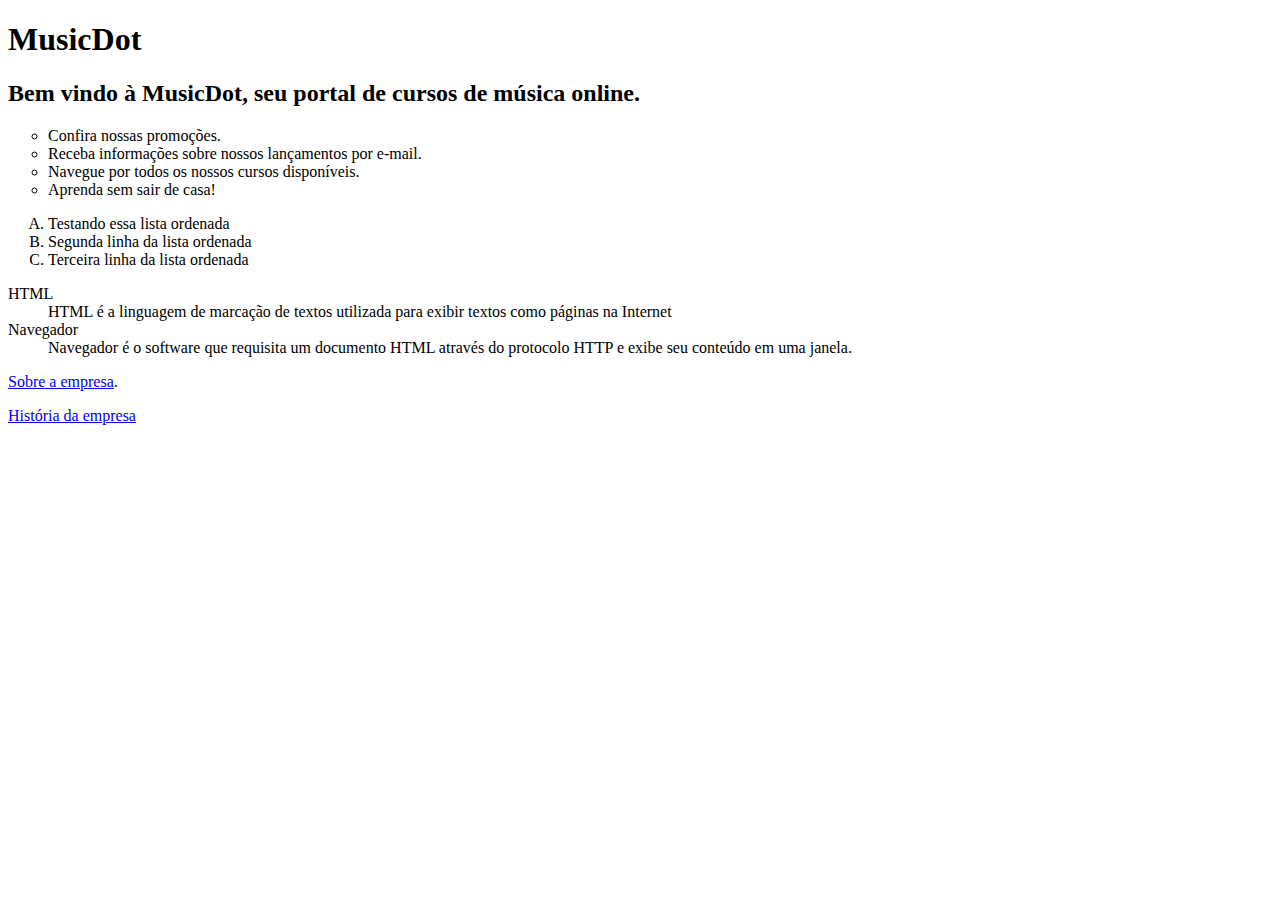
<file: index.html>
<!DOCTYPE html>
<html lang="pt-br">
<head>
    <meta charset="UTF-8">
    <title>MusicDot</title>
    <link href="img/favicon.ico" rel="icon">
    <link rel="stylesheet" href="index.css">

</head>
<body>
    <h1>MusicDot</h1>

    <h2>Bem vindo à MusicDot, seu portal de cursos de música online.</h2>

    <ul>
        <li>Confira nossas promoções.</li>
        <li>Receba informações sobre nossos lançamentos por e-mail.</li>
        <li>Navegue por todos os nossos cursos disponíveis.</li>
        <li>Aprenda sem sair de casa!</li>
    </ul>

    <ol>
        <li>Testando essa lista ordenada</li>
        <li>Segunda linha da lista ordenada</li>
        <li>Terceira linha da lista ordenada</li>
    </ol>

    <dl>
        <dt>HTML</dt>
            <dd>HTML é a linguagem de marcação de textos utilizada para exibir textos como páginas na Internet</dd>

        <dt>Navegador</dt>
            <dd>Navegador é o software que requisita um documento HTML através do protocolo HTTP e exibe seu conteúdo em uma janela.</dd>
    </dl>

    <p><a href="sobre.html">Sobre a empresa</a>.</p>

    <p><a href="file:///C:/Users/48965086884/Desktop/projeto/begin/sobre.html#info">História da empresa</a></p>
    
</body>
</html>
</file>
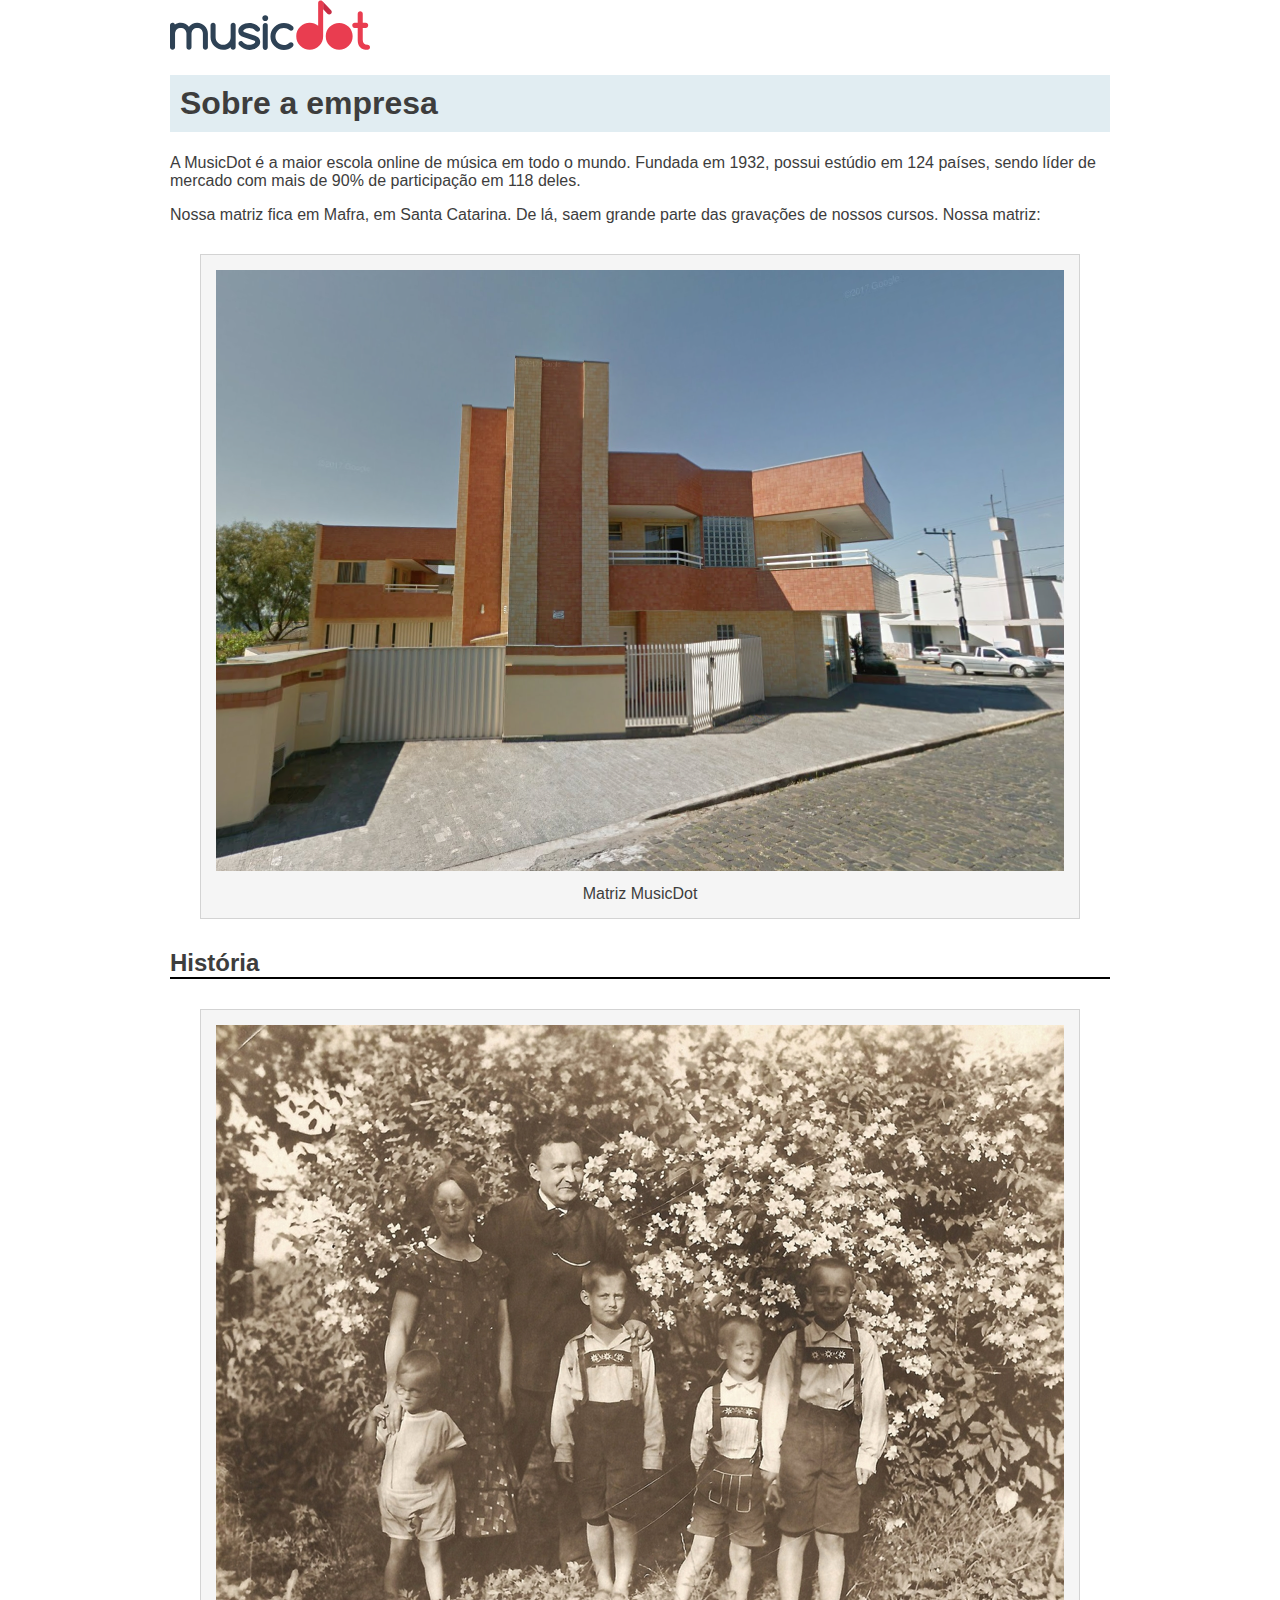
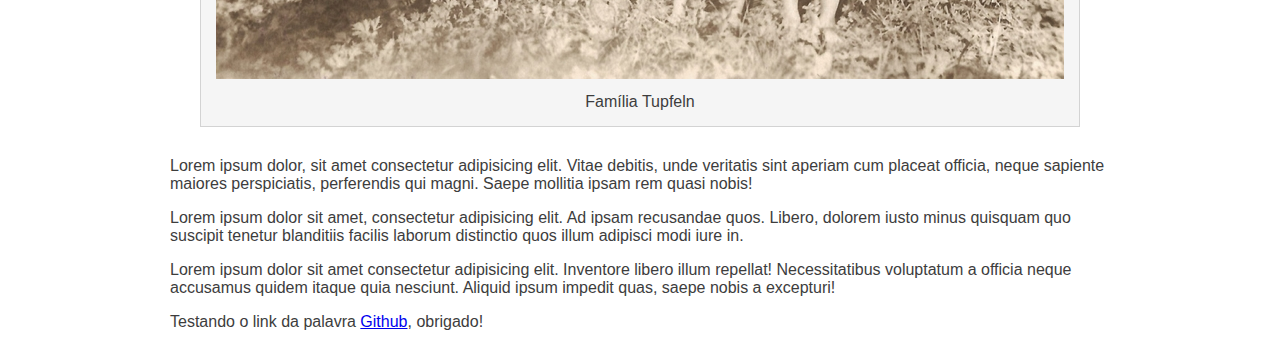
<file: atividade1.html>
<!DOCTYPE html>
<html lang="pt-br">
<head>
    <meta charset="UTF-8">
    <title>MusicDot | Sobre a empresa</title>
    <link rel="stylesheet" href="atividade1.css">
    <link href="img/favicon.ico" rel="icon">
</head>
<body>

    <img src="img/logo.svg" alt="MusicDot">

    <h1>Sobre a empresa</h1>

        <p>
            A MusicDot é a maior escola online de música em todo o mundo.
            Fundada em 1932, possui estúdio em 124 países, sendo líder de mercado com mais de 90% de participação em 118 deles.
        </p>

        <p>
            Nossa matriz fica em Mafra, em Santa Catarina. De lá, saem grande parte das gravações de nossos cursos. Nossa matriz:
        </p>

    <figure>
        <img src="img/matriz-musicdot.png" alt="Matriz MusicDot">
        <figcaption>Matriz MusicDot</figcaption>   
    </figure>

    <h2>História</h2>

    <figure>
        <img src="img/familia-tupfeln.jpg" alt="Familia Tupfeln">
        <figcaption>Família Tupfeln</figcaption>
    </figure>

        <p>
            Lorem ipsum dolor, sit amet consectetur adipisicing elit. Vitae debitis, unde veritatis sint aperiam cum placeat officia, neque sapiente maiores perspiciatis, perferendis qui magni. Saepe mollitia ipsam rem quasi nobis!
        </p>

        <p>
            Lorem ipsum dolor sit amet, consectetur adipisicing elit. Ad ipsam recusandae quos. Libero, dolorem iusto minus quisquam quo suscipit tenetur blanditiis facilis laborum distinctio quos illum adipisci modi iure in.
        </p>

        <p>
            Lorem ipsum dolor sit amet consectetur adipisicing elit. Inventore libero illum repellat! Necessitatibus voluptatum a officia neque accusamus quidem itaque quia nesciunt. Aliquid ipsum impedit quas, saepe nobis a excepturi!
        </p>

        <p>
            Testando o link da palavra <a href="https://github.com/aquinoxt" target="_blank">Github</a>, obrigado!
        </p>
    
</body>
</html>
</file>
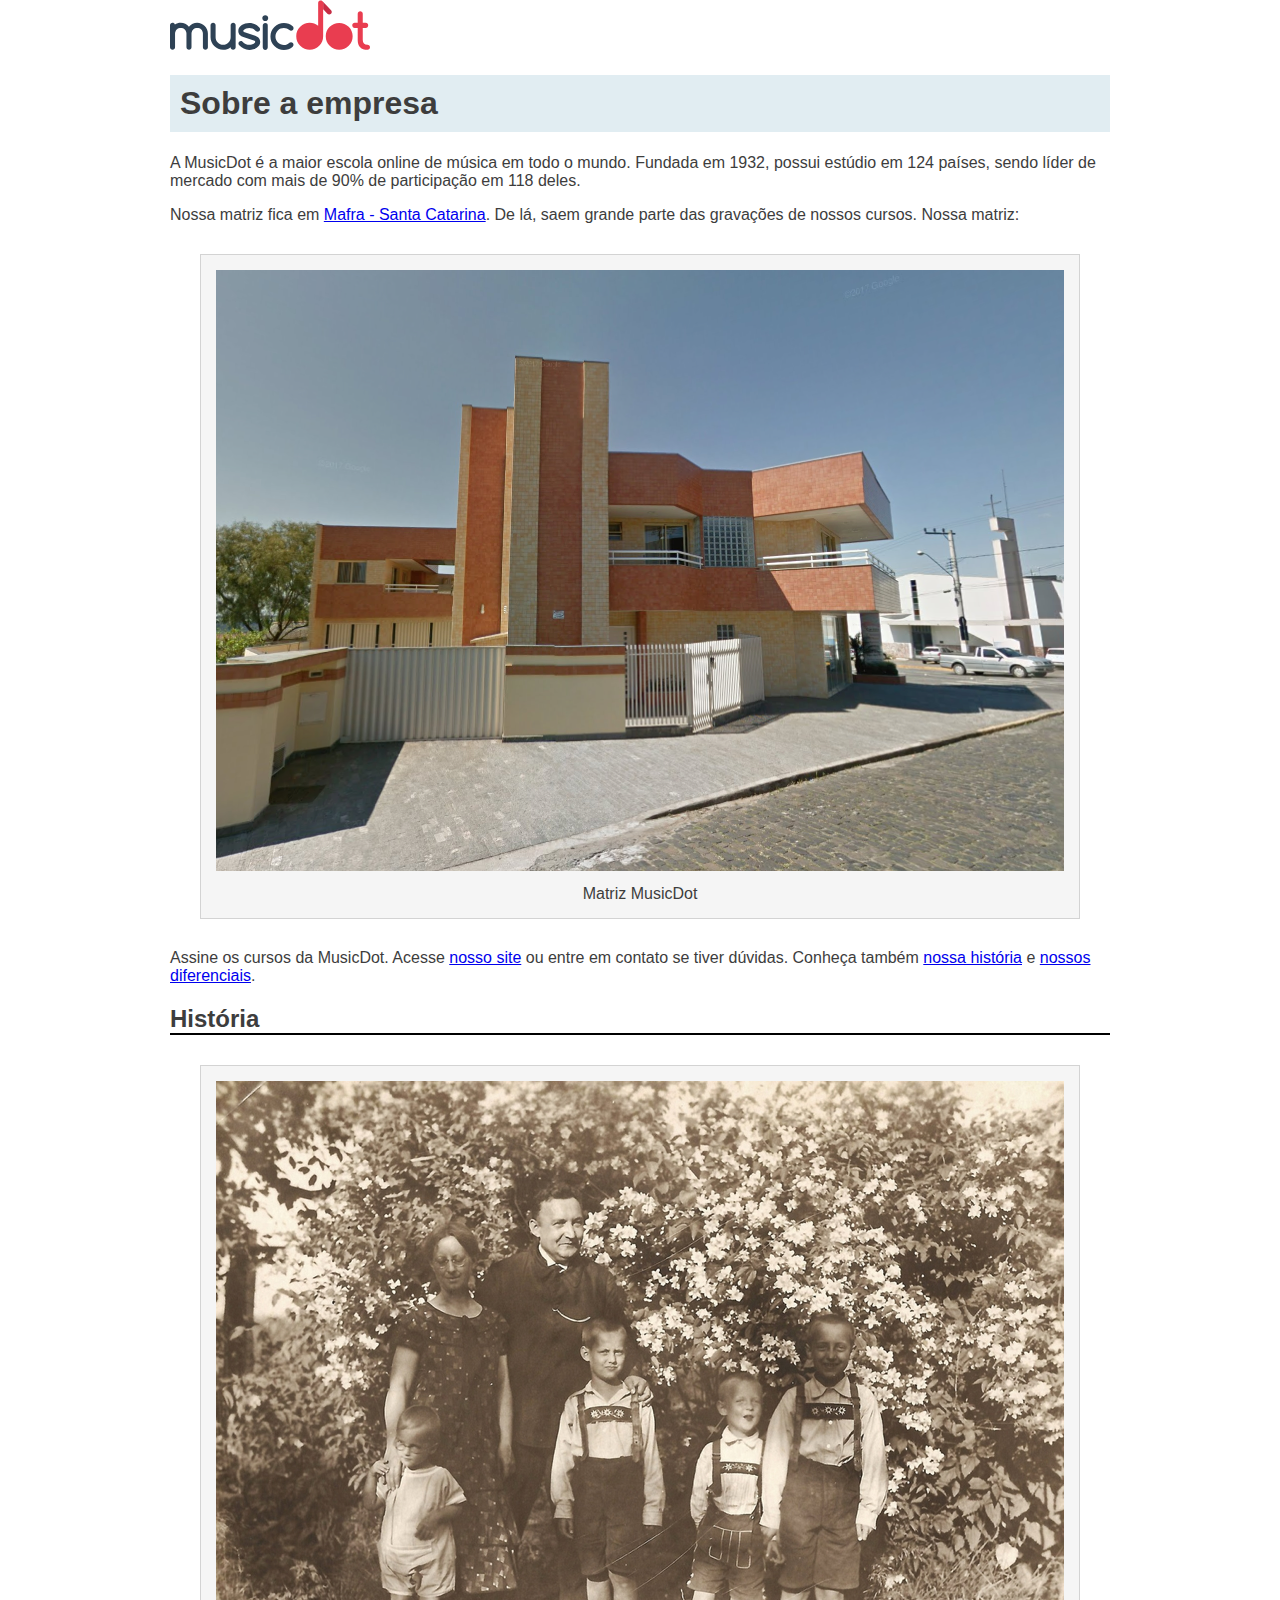
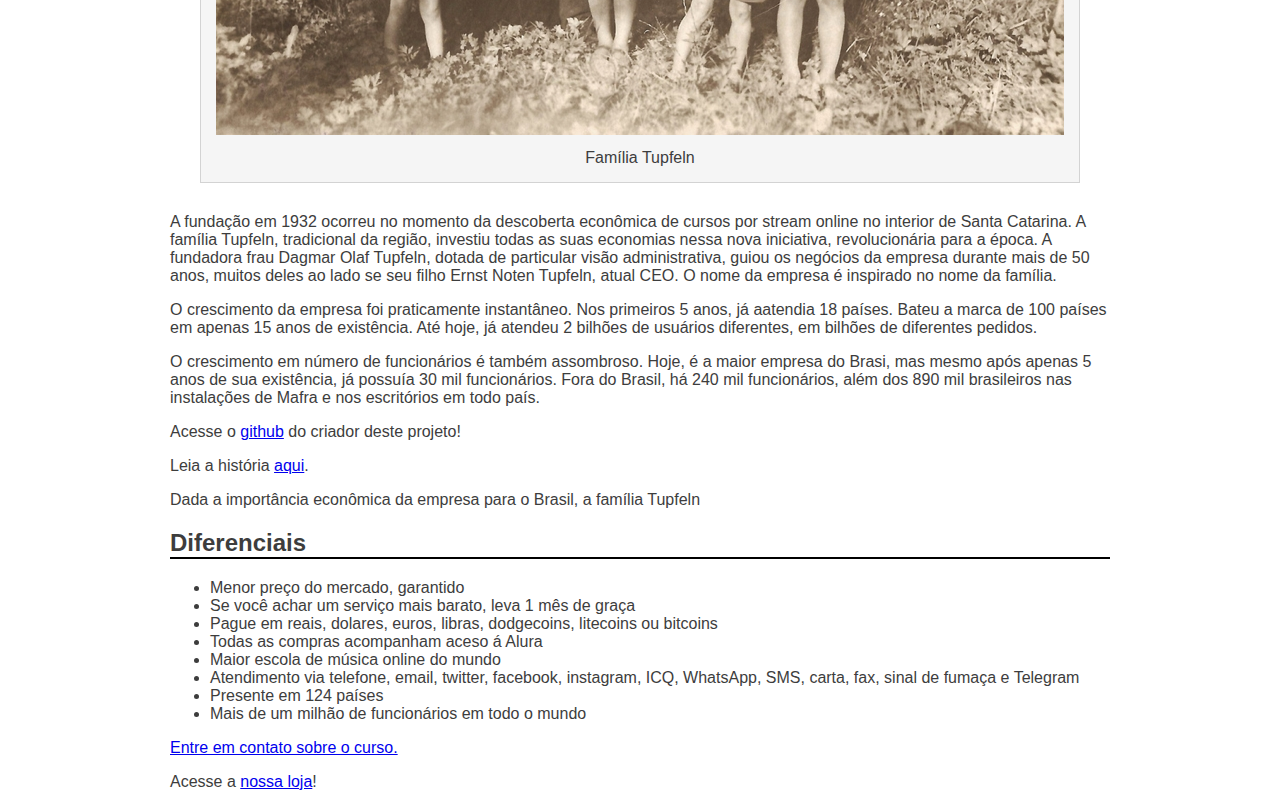
<file: sobre.html>
<!DOCTYPE html>
<html lang="pt-br">
<head>
    <meta charset="UTF-8">
    <title>MusicDot | Sobre a empresa</title>
    <link rel="stylesheet" href="sobre.css">
    <link href="img/favicon.ico" rel="icon">
</head>
<body>

    <img src="img/logo.svg" alt="MusicDot">

    <h1>Sobre a empresa</h1>

        <p>
            A MusicDot é a maior escola online de música em todo o mundo.
            Fundada em 1932, possui estúdio em 124 países, sendo líder de mercado com mais de 90% de participação em 118 deles.
        </p>

        <p>
            Nossa matriz fica em <a href="https://www.google.com.br/maps?q=190,GabrielDequech,Mafra,SC" target="_blank">Mafra - Santa Catarina</a>. De lá, saem grande parte das gravações de nossos cursos. Nossa matriz:
        </p>

    <figure>
        <img src="img/matriz-musicdot.png" alt="Matriz MusicDot">
        <figcaption>Matriz MusicDot</figcaption>   
    </figure>

        <p>
            Assine os cursos da MusicDot. Acesse <a href="index.html">nosso site</a> ou entre em contato se tiver dúvidas. Conheça também <a href="#info">nossa história</a> e <a href="#dife">nossos diferenciais</a>.
        </p>

    <h2 id="info">História</h2>

    <figure>
        <img src="img/familia-tupfeln.jpg" alt="Familia Tupfeln">
        <figcaption>Família Tupfeln</figcaption>
    </figure>

        <p>
            A fundação em 1932 ocorreu no momento da descoberta econômica de cursos por stream online no interior de Santa Catarina. A família Tupfeln, tradicional da região, investiu todas as suas economias nessa nova iniciativa, revolucionária para a época. A fundadora frau Dagmar Olaf Tupfeln, dotada de particular visão administrativa, guiou os negócios da empresa durante mais de 50 anos, muitos deles ao lado se seu filho Ernst Noten Tupfeln, atual CEO. O nome da empresa é inspirado no nome da família.
        </p>

        <p>
            O crescimento da empresa foi praticamente instantâneo. Nos primeiros 5 anos, já aatendia 18 países. Bateu a marca de 100 países em apenas 15 anos de existência. Até hoje, já atendeu 2 bilhões de usuários diferentes, em bilhões de diferentes pedidos.
        </p>

        <p>
            O crescimento em número de funcionários é também assombroso. Hoje, é a maior empresa do Brasi, mas mesmo após apenas 5 anos de sua existência, já possuía 30 mil funcionários. Fora do Brasil, há 240 mil funcionários, além dos 890 mil brasileiros nas instalações de Mafra e nos escritórios em todo país.
        </p>

        <p>
            Acesse o <a href="https://github.com/aquinoxt" target="_blank">github</a> do criador deste projeto!
        </p>

        <p>
            Leia a história <a href="#info">aqui</a>.
        </p>

        <p>
            Dada a importância econômica da empresa para o Brasil, a família Tupfeln
        </p>

    <h2 id="dife">Diferenciais</h2>

        <ul>
            <li>Menor preço do mercado, garantido</li>
            <li>Se você achar um serviço mais barato, leva 1 mês de graça</li>
            <li>Pague em reais, dolares, euros, libras, dodgecoins, litecoins ou bitcoins</li>
            <li>Todas as compras acompanham aceso á Alura</li>
            <li>Maior escola de música online do mundo</li>
            <li>Atendimento via telefone, email, twitter, facebook, instagram, ICQ, WhatsApp, SMS, carta, fax, sinal de fumaça e Telegram</li>
            <li>Presente em 124 países</li>
            <li>Mais de um milhão de funcionários em todo o mundo</li>
        </ul>
        
        <a href="https://www.caelum.com.br/" target="_blank">Entre em contato sobre o curso.</a>

        <p>Acesse a <a href="index.html">nossa loja</a>!</p>

</body>
</html>
</file>
<file: index.css>
ul {
    /* alterar para circulo antes de cada <li> da lista não ordenada */
    list-style-type: circle; 
    /* também podemos usar a lsit-style: circle; */
}

ol {
    /* alterar para uma sequência alfabética antes da cada <li> da lista ordenada */
    list-style: upper-alpha;
}
</file>
<file: atividade1.css>
h1{
    color: #3D3D3D;
    background-color: #E1EDF2;
    padding: 10px;
}

body{
    font-family: "Helvetica", "Lucida Grande", sans-serif;
    color: #3D3D3D;
    width: 940px;

    /* o certo era assim 
    margin-left: auto;
    margin-right: auto;
    porém da forma que eu fiz também está ok*/

    margin: 0 auto;
}

figure{
    text-align: center;
    background-color: whitesmoke;
    border: 1px solid lightgray;
    padding: 15px;
    margin: 30px;
}

figcaption{
    margin-top: 10px;
}

h2{
    border-bottom: 2px solid black;
}
</file>
<file: sobre.css>
h1{
    color: #3D3D3D;
    background-color: #E1EDF2;
    padding: 10px;
}

body{
    width: 940px;
    margin: 0 auto;
    font-family: "Helvetica", "Lucida Grande", sans-serif;
    color: #3D3D3D;
}

figure{
    text-align: center;
    background-color: whitesmoke;
    border: 1px solid lightgray;
    padding: 15px;
    margin: 30px;
}

figcaption{
    margin-top: 10px;
}

h2{
    border-bottom: 2px solid black;
}
</file>
